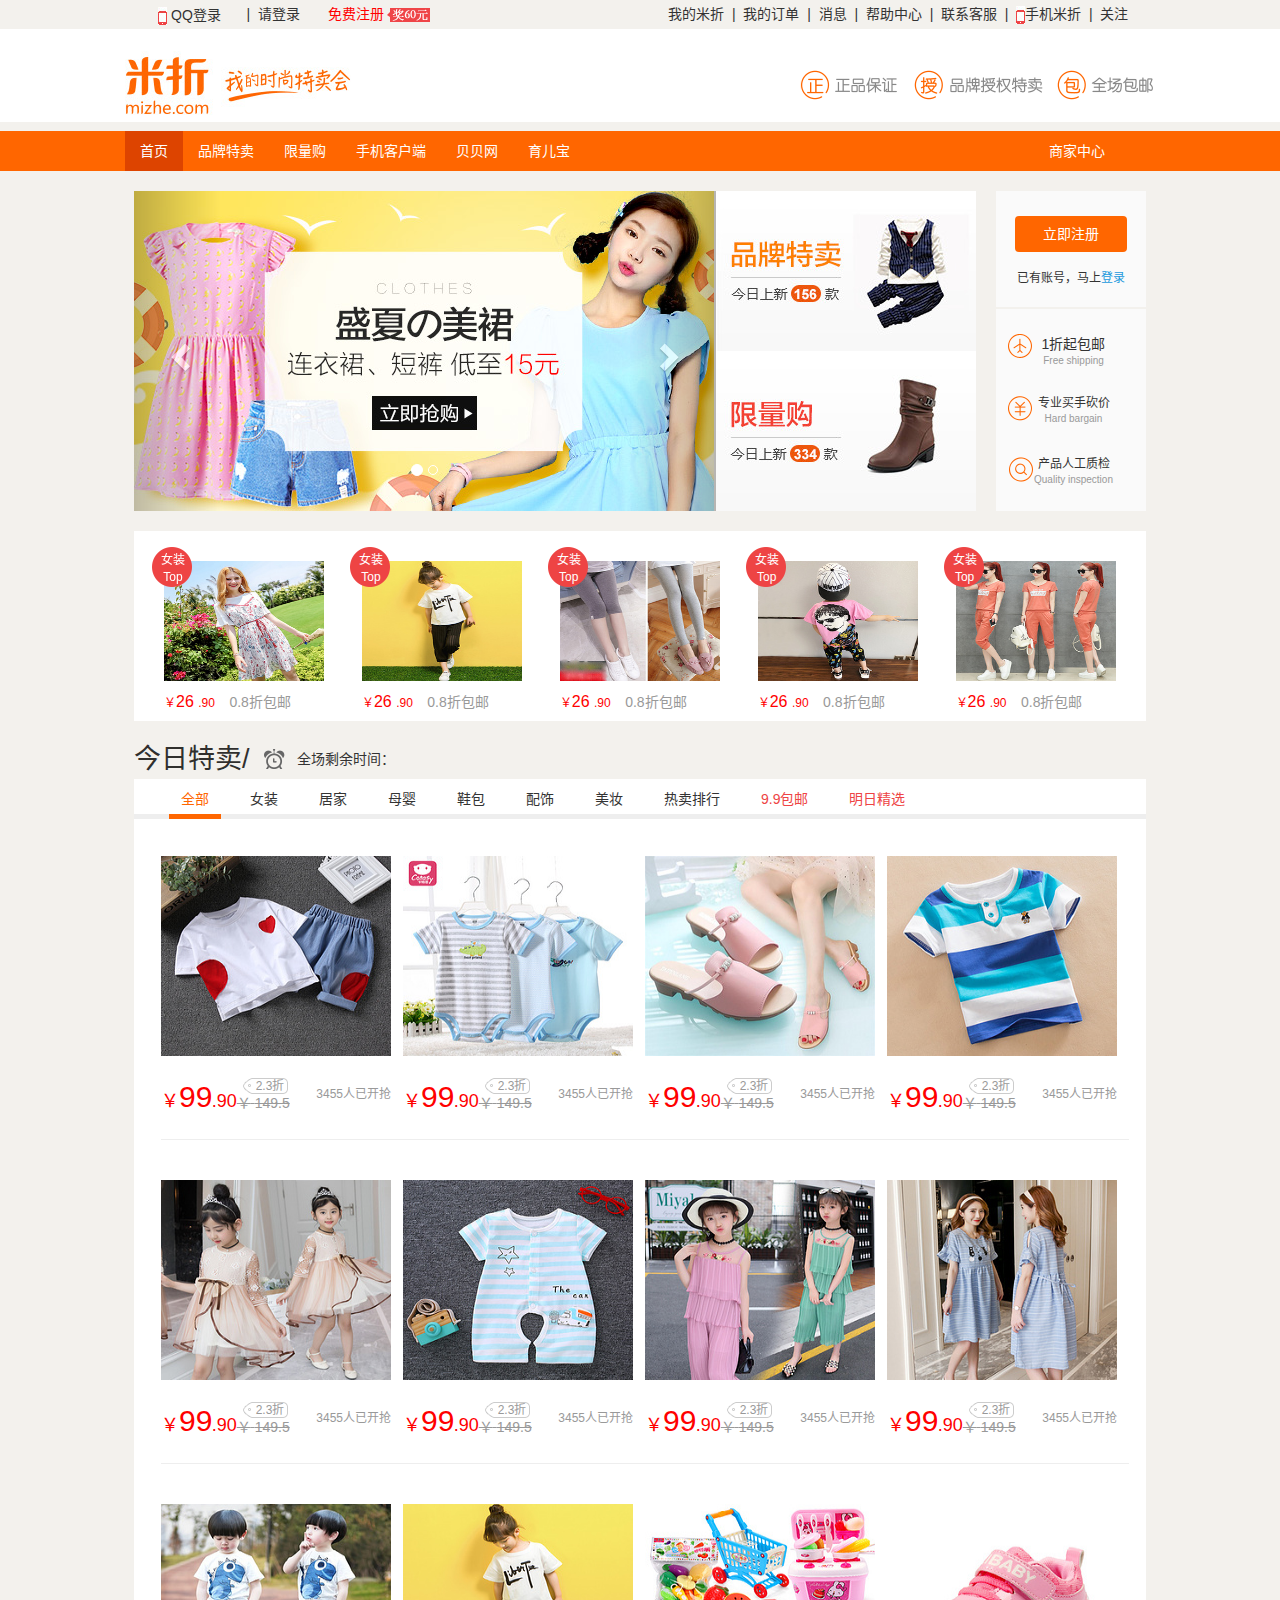
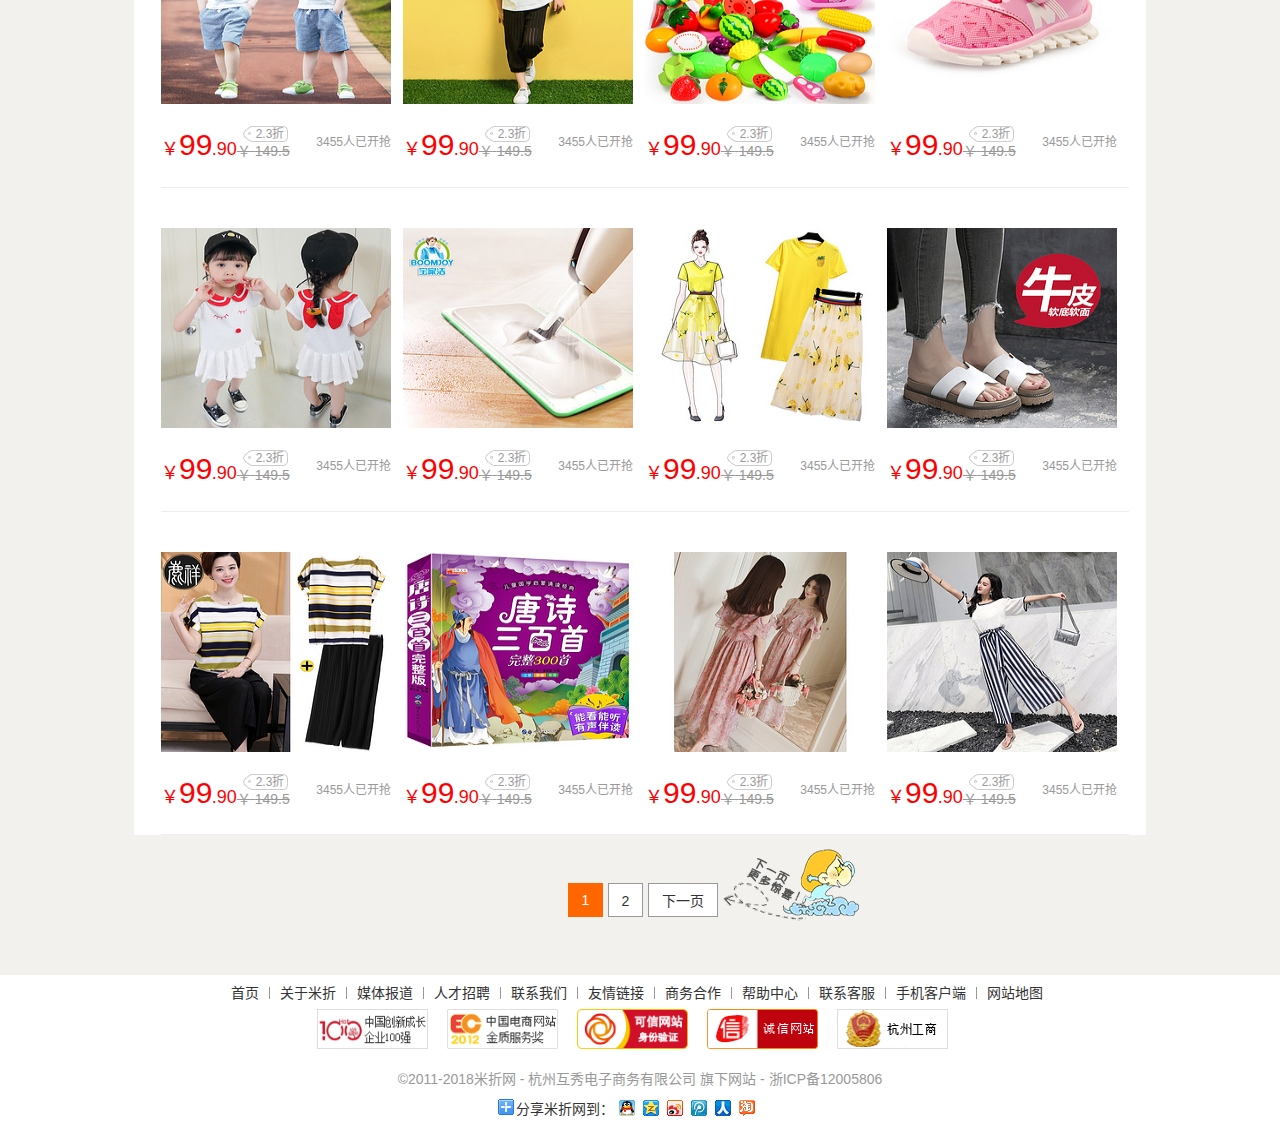
<file: index.html>
<!DOCTYPE html>
<html lang="zh-CN">
  <head>
    <meta charset="utf-8">
    <meta http-equiv="X-UA-Compatible" content="IE=edge">
    <meta name="viewport" content="width=device-width, initial-scale=1">
    <title>米折网项目</title>
    <link rel="stylesheet" href="bootstrap-3.3.7-dist/css/bootstrap.min.css" />
    <link rel="stylesheet" type="text/css" href="css/index.css"/>
  </head>
  <body>
  	<div class="backtop">
  		<a id="up" href="javascript:;" class="up">回顶部</a>
  	</div>
  	
  	<div class="container">
  		<div class="row1">
  		 	<div class="col-md-3">
  		 		
  		 		<div class="xiala">
  		 			<ul>
  		 				<li class="one"><a href="#"><img src='img/shouji3.jpg'>&nbsp;QQ登录</a></li>		 						
	 						<li class="two"><a href="#"><img src='img/shouji3.jpg'>&nbsp;淘宝登录</a></li>
	 						<li class="two"><a href="#"><img src='img/shouji3.jpg'>&nbsp;微博登录</a></li>	 		 				 		 				
  		 			</ul>
  		 		</div>
  		 		<div class="login">
  		 			<a href="#" class="a">|&nbsp;&nbsp;请登录</a>
  		 		</div>						
				</div>		
  			
  		 	<div class="col-md-1">
  		 		<div class="free">
  		 			<a href="#" style="color: red;">免费注册&nbsp;<img src='img/reg-reward-icon.png'></a>
  		 		</div>
 		 			
				</div>
				<div class="col-md-6 col-md-offset-2">
					<div class="top">
						<ul>
							<li><a href="#">我的米折</a>&nbsp;&nbsp;|&nbsp;&nbsp;</li>
					  	<li><a href="#">我的订单</a>&nbsp;&nbsp;|&nbsp;&nbsp;</li>
					  	<li><a href="#">消息</a>&nbsp;&nbsp;|&nbsp;&nbsp;</li>
					  	<li><a href="#">帮助中心</a>&nbsp;&nbsp;|&nbsp;&nbsp;</li>
					  	<li><a href="#">联系客服</a>&nbsp;&nbsp;|&nbsp;&nbsp;</li>
					  	<li><a href="#"><img src='img/shouji3.jpg'>手机米折</a>&nbsp;&nbsp;|&nbsp;&nbsp;</li>
					  	<li class="focus">关注</li>
				  		<li class="last">
				  			<img src='img/qrcode_app.jpg'>
				  			<a href="#"><img src='img/weibo_icon.png'></a>
				  			<a href="#"><img src='img/qqzone.png'></a>
				  		</li>	 					  		
					  	
						</ul>
				  </div>						  				  	
				</div>			  
  		</div>
  	</div>
  	<div class="container-fluid">
  		<div class="row2">
  			<div class="logo">
  				<div class="col-md-3">
  					<img src="img/new-logo.jpg">
	  			</div>
	  			<div class="col-md-4 col-md-offset-5">
	  				<img src="img/0b76aa6854a92857_353x30.png">
	  			</div>
  			</div>
  			
  		</div>
  	</div>
  	<div class="container-fluid">
  		<div class="row3">
  			<div class="index"> 				
				<div class="col-md-6">
					<ul>
						<li><a href="#">首页</a></li>
						<li><a href="#">品牌特卖</a></li>
						<li><a href="#">限量购</a></li>
						<li><a href="#">手机客户端</a></li>
						<li><a href="#">贝贝网</a></li>
						<li><a href="#">育儿宝</a></li>
					</ul>
				</div>
				<div class="col-md-1 col-md-offset-5">
					<ol>
						<li><a href="#">商家中心</a></li>
					</ol>					
				</div>														  				  			
  			</div>  			
  		</div>
  	</div>
  	<div class="main">
  		<div class="lunbo">
  			<div class="a">
  				<div id="myCarousel" class="carousel slide">
				    <!-- 轮播（Carousel）指标 -->
				    <ol class="carousel-indicators">
			     
				        <li data-target="#myCarousel" data-slide-to="1" class="active"></li>
				        <li data-target="#myCarousel" data-slide-to="2"></li>
				    </ol>   
				    <!-- 轮播（Carousel）项目 -->
				    <div class="carousel-inner">
				        <div class="item active">
				            <a href="#"><img src='img/aca7932479e3896da431f87e48582980507072_580x320.jpg' alt="First slide"></a>			            
				        </div>
				        <div class="item">
				            <a href="#"><img src='img/0d8c6da213aef6e3cc68e2838545a4fb586404_580x320.jpg' alt="Second slide"></a>			           
				        </div>	       
				    </div>
				    <!-- 轮播（Carousel）导航 -->
				    <a class="left carousel-control" href="#myCarousel" role="button" data-slide="prev">
				        <span class="glyphicon glyphicon-chevron-left" aria-hidden="true"></span>
				        <span class="sr-only"><</span>
				    </a>
				    <a class="right carousel-control" href="#myCarousel" role="button" data-slide="next">
				        <span class="glyphicon glyphicon-chevron-right" aria-hidden="true"></span>
				        <span class="sr-only">></span>
				    </a>
					</div>   
			    <div class="brand">
						<ul>
							<li><a href="#"><img class='img' src='img/ee3b05e99ab32325438e732055610183_260x160.jpg'></a></li>
							<li><a href="#"><img class='img' src="img/4b1a85f8b381163c5742892ffcc99294_260x160.jpg"></a></li>
						</ul>
					</div>			    
				</div>
				
				<div class="registered">					
						<button type="button" class="btn" data-toggle="button" >立即注册</button></br>
						<span class="login">已有账号，马上<a href="#" style="color: #2299dd;">登录</a></span>
						<ul>
							<li>
								<div class="plane">
									<span>1折起包邮</span>
									<span class='ying'>Free shipping</span>
									
								</div>
							</li>
							<li>
								<div class="money">
									<span>专业买手砍价</span>
									<span class='ying'>Hard bargain</span>
								</div>
							</li>
							<li>
								<div class="glass">
									<span>产品人工质检</span>
									<span class='ying'>Quality inspection</span>
								</div>
							</li>
						</ul>
				</div>
  		</div>
  		
  		<div class="nav">
  			<div class="nav1">
  				<ul>
  					<li>
  						<a href="#">
  							<img src='img/21626713455035_800x800.jpg!230x230.jpg'/>
  							<span class="price">
  								<span class="unit">￥</span>26
  								<span class='tiny'>.90</span>
  							</span>
  							<span class="zhekou">0.8折包邮</span>
  							<div class="top-icon">
  								<p>女装</p>
  								<p>Top</p>
  							</div>  							
  						</a>
  					</li>
  					<li>
  						<a href="#">
  							<img src='img/07058061640341_800x800.jpg!230x230.jpg'/>
  							<span class="price">
  								<span class="unit">￥</span>26
  								<span class='tiny'>.90</span>
  							</span>
  							<span class="zhekou">0.8折包邮</span>
  							<div class="top-icon">
  								<p>女装</p>
  								<p>Top</p>
  							</div>  							
  						</a>
  					</li>
  					<li>
  						<a href="#">
  							<img src='img/24217138882185_800x800.jpg!230x230.jpg'/>
  							<span class="price">
  								<span class="unit">￥</span>26
  								<span class='tiny'>.90</span>
  							</span>
  							<span class="zhekou">0.8折包邮</span>
  							<div class="top-icon">
  								<p>女装</p>
  								<p>Top</p>
  							</div> 							
  						</a>
  					</li>  					
  					<li>
  						<a href="#">
  							<img src='img/62749671963248_800x800.jpg!230x230.jpg'/>
  							<span class="price">
  								<span class="unit">￥</span>26
  								<span class='tiny'>.90</span>
  							</span>
  							<span class="zhekou">0.8折包邮</span>
  							<div class="top-icon">
  								<p>女装</p>
  								<p>Top</p>
  							</div> 							
  						</a>
  					</li>  					
  					<li>
  						<a href="#">
  							<img src='img/65447559383640_800x800.jpg!230x230.jpg'/>
  							<span class="price">
  								<span class="unit">￥</span>26
  								<span class='tiny'>.90</span>
  							</span>
  							<span class="zhekou">0.8折包邮</span>
  							<div class="top-icon"> 								
									<p>女装</p>
									<p>Top</p>  																
  							</div> 							
  						</a>
  					</li>  					
  				</ul>
  			</div>
  		</div>
  		
  		<div class="main-text">
  			<div class="today">
  				<span class="a">今日特卖/</span>
  				<span class="b"></span>
  				<span class="c">全场剩余时间：</span><br>
  				<div class="timer">  					
		        <span id="t_h"></span>
		        <span id="t_m"></span>
		        <span id="t_s"></span>
  				</div>  				
  			</div>
  		</div>
  		
			<div class="main_1">
				<div class="menu" id="menu">
					<ul>
						<li class="one"><a href="#">全部</a></li>
						<li><a href="#">女装</a></li>
						<li><a href="#">居家</a></li>
						<li><a href="#">母婴</a></li>
						<li><a href="#">鞋包</a></li>
						<li><a href="#">配饰</a></li>
						<li><a href="#">美妆</a></li>
						<li><a href="#">热卖排行</a></li>
						<li class="two"><a href="#">9.9包邮</a></li>
						<li class="three"><a href="#">明日精选</a></li>
					</ul>
				</div>
				
				
				<ol>
					<li>
						<div class="shardow">							
							<a href="#"><span>电话费就开始对肌肤访客记录即可</span></a>
						</div>					
						<a href="#">
							<div class="yigou">
								<a href="#"><span>去抢购</span></a>
							</div>
							<img src='img/17473634226926_800x800.jpg!230x230.jpg'/>
							<span class="price">
								<span class="unit">￥</span>99
								<span class='tiny'>.90</span>																
							</span>
							
							<div class="zhekou">
								<span>2.3折</span>
							</div>
							<div class="shan">
								<span>￥</span>
								<span>149.5</span>								
							</div>
							<span class="qiang">3455人已开抢</span>							
						</a>
					</li>
					<li>
						<div class="shardow">							
							<a href="#"><span>电话费就开始对肌肤访客记录即可</span></a>
						</div>					
						<a href="#">
							<div class="yigou">
								<a href="#"><span>去抢购</span></a>
							</div>
							<img src='img/22453861464137_800x800.jpg!230x230.jpg'/>
							<span class="price">
								<span class="unit">￥</span>99
								<span class='tiny'>.90</span>
							</span>
							<div class="zhekou">
								<span>2.3折</span>
							</div>
							<div class="shan">
								<span>￥</span>
								<span>149.5</span>	
							</div>
							<span class="qiang">3455人已开抢</span>														
						</a>
					</li>
					<li>
						<div class="shardow">							
							<a href="#"><span>电话费就开始对肌肤访客记录即可</span></a>
						</div>					
						<a href="#">
							<div class="yigou">
								<a href="#"><span>去抢购</span></a>
							</div>
							<img src='img/09795268476765_800x800.jpg!230x230.jpg'/>
							<div class="price">
								<span class="unit">￥</span>99
								<span class='tiny'>.90</span>
							</div>
							<div class="zhekou">
								<span>2.3折</span>
							</div>
							<div class="shan">
								<span>￥</span>
								<span>149.5</span>								
							</div>
							<span class="qiang">3455人已开抢</span>							
						</a>
					</li>
					<li>
						<div class="shardow">							
							<a href="#"><span>电话费就开始对肌肤访客记录即可</span></a>
						</div>					
						<a href="#">
							<div class="yigou">
								<a href="#"><span>去抢购</span></a>
							</div>
							<img src='img/21470930878246_800x800.jpg!230x230.jpg'/>
							<div class="price">
								<span class="unit">￥</span>99
								<span class='tiny'>.90</span>
							</div>
							<div class="zhekou">
								<span>2.3折</span>
							</div>
							<div class="shan">
								<span>￥</span>
								<span>149.5</span>								
							</div>
							<span class="qiang">3455人已开抢</span>							
						</a>
					</li>
				</ol>
				<ol>	
					<li>
						<div class="shardow">							
							<a href="#"><span>电话费就开始对肌肤访客记录即可</span></a>
						</div>					
						<a href="#">
							<div class="yigou">
								<a href="#"><span>去抢购</span></a>
							</div>
							<img src='img/27654468072910_800x800.jpg!230x230.jpg'/>
							<div class="price">
								<span class="unit">￥</span>99
								<span class='tiny'>.90</span>
							</div>
							<div class="zhekou">
								<span>2.3折</span>
							</div>
							<div class="shan">
								<span>￥</span>
								<span>149.5</span>								
							</div>
							<span class="qiang">3455人已开抢</span>						
						</a>
					</li>
					<li>
						<div class="shardow">							
							<a href="#"><span>电话费就开始对肌肤访客记录即可</span></a>
						</div>					
						<a href="#">
							<div class="yigou">
								<a href="#"><span>去抢购</span></a>
							</div>
							<img src='img/28430669562680_800x800.jpg!230x230.jpg'/>
							<div class="price">
								<span class="unit">￥</span>99
								<span class='tiny'>.90</span>
							</div>
							<div class="zhekou">
								<span>2.3折</span>
							</div>
							<div class="shan">
								<span>￥</span>
								<span>149.5</span>								
							</div>
							<span class="qiang">3455人已开抢</span>						
						</a>
					</li>
					<li>
						<div class="shardow">							
							<a href="#"><span>电话费就开始对肌肤访客记录即可</span></a>
						</div>					
						<a href="#">
							<div class="yigou">
								<a href="#"><span>去抢购</span></a>
							</div>
							<img src='img/36541057702910_800x800.jpg!230x230.jpg'/>
							<div class="price">
								<span class="unit">￥</span>99
								<span class='tiny'>.90</span>
							</div>
							<div class="zhekou">
								<span>2.3折</span>
							</div>
							<div class="shan">
								<span>￥</span>
								<span>149.5</span>								
							</div>
							<span class="qiang">3455人已开抢</span>							
						</a>
					</li>
					<li>
						<div class="shardow">							
							<a href="#"><span>电话费就开始对肌肤访客记录即可</span></a>
						</div>					
						<a href="#">
							<div class="yigou">
								<a href="#"><span>去抢购</span></a>
							</div>
							<img src='img/49000741042185_800x800.jpg!230x230.jpg'/>
							<div class="price">
								<span class="unit">￥</span>99
								<span class='tiny'>.90</span>
							</div>
							<div class="zhekou">
								<span>2.3折</span>
							</div>
							<div class="shan">
								<span>￥</span>
								<span>149.5</span>								
							</div>
							<span class="qiang">3455人已开抢</span>						
						</a>
					</li>
				</ol>
				<ol>
					<li>
						<div class="shardow">							
							<a href="#"><span>电话费就开始对肌肤访客记录即可</span></a>
						</div>					
						<a href="#">
							<div class="yigou">
								<a href="#"><span>去抢购</span></a>
							</div>
							<img src='img/50787163719187_750x750.jpg!230x230.jpg'/>
							<div class="price">
								<span class="unit">￥</span>99
								<span class='tiny'>.90</span>
							</div>
							<div class="zhekou">
								<span>2.3折</span>
							</div>
							<div class="shan">
								<span>￥</span>
								<span>149.5</span>								
							</div>
							<span class="qiang">3455人已开抢</span>					
						</a>
					</li>
					<li>
						<div class="shardow">							
							<a href="#"><span>电话费就开始对肌肤访客记录即可</span></a>
						</div>					
						<a href="#">
							<div class="yigou">
								<a href="#"><span>去抢购</span></a>
							</div>
							<img src='img/07058061640341_800x800.jpg!230x230.jpg'/>
							<div class="price">
								<span class="unit">￥</span>99
								<span class='tiny'>.90</span>
							</div>
							<div class="zhekou">
								<span>2.3折</span>
							</div>
							<div class="shan">
								<span>￥</span>
								<span>149.5</span>								
							</div>
							<span class="qiang">3455人已开抢</span>						
						</a>
					</li>
					<li>
						<div class="shardow">							
							<a href="#"><span>电话费就开始对肌肤访客记录即可</span></a>
						</div>					
						<a href="#">
							<div class="yigou">
								<a href="#"><span>去抢购</span></a>
							</div>
							<img src='img/31438727753891_800x800.jpg!230x230.jpg'/>
							<div class="price">
								<span class="unit">￥</span>99
								<span class='tiny'>.90</span>
							</div>
							<div class="zhekou">
								<span>2.3折</span>
							</div>
							<div class="shan">
								<span>￥</span>
								<span>149.5</span>								
							</div>
							<span class="qiang">3455人已开抢</span>						
						</a>
					</li>
					<li>
						<div class="shardow">							
							<a href="#"><span>电话费就开始对肌肤访客记录即可</span></a>
						</div>					
						<a href="#">
							<div class="yigou">
								<a href="#"><span>去抢购</span></a>
							</div>
							<img src='img/16820772387242_800x800.jpg!230x230.jpg'/>
							<div class="price">
								<span class="unit">￥</span>99							
								<span class='tiny'>.90</span>
							</div>
							<div class="zhekou">
								<span>2.3折</span>
							</div>
							<div class="shan">
								<span>￥</span>
								<span>149.5</span>								
							</div>
							<span class="qiang">3455人已开抢</span>					
						</a>
					</li>
				</ol>
				<ol>
					<li>
						<div class="shardow">							
							<a href="#"><span>电话费就开始对肌肤访客记录即可</span></a>
						</div>					
						<a href="#">
							<div class="yigou">
								<a href="#"><span>去抢购</span></a>
							</div>
							<img src='img/14375148547020_800x800.jpg!230x230.jpg'/>
							<div class="price">
								<span class="unit">￥</span>99
								<span class='tiny'>.90</span>
							</div>
							<div class="zhekou">
								<span>2.3折</span>
							</div>
							<div class="shan">
								<span>￥</span>
								<span>149.5</span>								
							</div>
							<span class="qiang">3455人已开抢</span>					
						</a>
					</li>
					<li>
						<div class="shardow">							
							<a href="#"><span>电话费就开始对肌肤访客记录即可</span></a>
						</div>					
						<a href="#">
							<div class="yigou">
								<a href="#"><span>去抢购</span></a>
							</div>
							<img src='img/07083357066388_800x800.jpg!230x230.jpg'/>
							<div class="price">
								<span class="unit">￥</span>99
								<span class='tiny'>.90</span>
							</div>
							<div class="zhekou">
								<span>2.3折</span>
							</div>
							<div class="shan">
								<span>￥</span>
								<span>149.5</span>								
							</div>
							<span class="qiang">3455人已开抢</span>						
						</a>
					</li>
					<li>
						<div class="shardow">							
							<a href="#"><span>电话费就开始对肌肤访客记录即可</span></a>
						</div>					
						<a href="#">
							<div class="yigou">
								<a href="#"><span>去抢购</span></a>
							</div>
							<img src='img/07589858327465_800x800.jpg!230x230.jpg'/>
							<div class="price">
								<span class="unit">￥</span>99
								<span class='tiny'>.90</span>
							</div>
							<div class="zhekou">
								<span>2.3折</span>
							</div>
							<div class="shan">
								<span>￥</span>
								<span>149.5</span>								
							</div>
							<span class="qiang">3455人已开抢</span>						
						</a>
					</li>
					<li>
						<div class="shardow">							
							<a href="#"><span>电话费就开始对肌肤访客记录即可</span></a>
						</div>					
						<a href="#">
							<div class="yigou">
								<a href="#"><span>去抢购</span></a>
							</div>
							<img src='img/09049604977399_800x800.jpg!230x230.jpg'/>
							<div class="price">
								<span class="unit">￥</span>99							
								<span class='tiny'>.90</span>
							</div>
							<div class="zhekou">
								<span>2.3折</span>
							</div>
							<div class="shan">
								<span>￥</span>
								<span>149.5</span>								
							</div>
							<span class="qiang">3455人已开抢</span>					
						</a>
					</li>
				</ol>
				<ol>
					<li>
						<div class="shardow">							
							<a href="#"><span>电话费就开始对肌肤访客记录即可</span></a>
						</div>					
						<a href="#">
							<div class="yigou">
								<a href="#"><span>去抢购</span></a>
							</div>
							<img src='img/05104157184788_800x800.jpg!230x230.jpg'/>
							<div class="price">
								<span class="unit">￥</span>99
								<span class='tiny'>.90</span>
							</div>
							<div class="zhekou">
								<span>2.3折</span>
							</div>
							<div class="shan">
								<span>￥</span>
								<span>149.5</span>								
							</div>
							<span class="qiang">3455人已开抢</span>					
						</a>
					</li>
					<li>
						<div class="shardow">							
							<a href="#"><span>电话费就开始对肌肤访客记录即可</span></a>
						</div>					
						<a href="#">
							<div class="yigou">
								<a href="#"><span>去抢购</span></a>
							</div>
							<img src='img/11267870326943_800x800.jpg!230x230.jpg'/>
							<div class="price">
								<span class="unit">￥</span>99
								<span class='tiny'>.90</span>
							</div>
							<div class="zhekou">
								<span>2.3折</span>
							</div>
							<div class="shan">
								<span>￥</span>
								<span>149.5</span>								
							</div>
							<span class="qiang">3455人已开抢</span>						
						</a>
					</li>
					<li>
						<div class="shardow">							
							<a href="#"><span>电话费就开始对肌肤访客记录即可</span></a>
						</div>					
						<a href="#">
							<div class="yigou">
								<a href="#"><span>去抢购</span></a>
							</div>
							<img src='img/15955216683064_800x800.jpg!230x230.jpg'/>
							<div class="price">
								<span class="unit">￥</span>99
								<span class='tiny'>.90</span>
							</div>
							<div class="zhekou">
								<span>2.3折</span>
							</div>
							<div class="shan">
								<span>￥</span>
								<span>149.5</span>								
							</div>
							<span class="qiang">3455人已开抢</span>						
						</a>
					</li>
					<li>
						<div class="shardow">							
							<a href="#"><span>电话费就开始对肌肤访客记录即可</span></a>
						</div>					
						<a href="#">
							<div class="yigou">
								<a href="#"><span>去抢购</span></a>
							</div>
							<img src='img/18463434984311_800x800.jpg!230x230.jpg'/>
							<div class="price">
								<span class="unit">￥</span>99							
								<span class='tiny'>.90</span>
							</div>
							<div class="zhekou">
								<span>2.3折</span>
							</div>
							<div class="shan">
								<span>￥</span>
								<span>149.5</span>								
							</div>
							<span class="qiang">3455人已开抢</span>					
						</a>
					</li>
				</ol>				
			</div> 
			
			<div class="fenye">
				<ul>
					<li class="one">1</li>
					<li class="two"><a href="#">2</a></li>
					<li class="three"><a href="#">下一页</a></li>
					<li class="four"><img src="img/nextpage_tip.png"></li>
				</ul>
			</div>
  	</div>
  	
  	<div class="footer"> 
  		<div class="footer1">
  			<ul>
  				<li><a href="#">首页</a></li>
  				<li><a href="#">关于米折</a></li>
  				<li><a href="#">媒体报道</a></li>
  				<li><a href="#">人才招聘</a></li>
  				<li><a href="#">联系我们</a></li>
  				<li><a href="#">友情链接</a></li>
  				<li><a href="#">商务合作</a></li>
  				<li><a href="#">帮助中心</a></li>
  				<li><a href="#">联系客服</a></li>
  				<li><a href="#">手机客户端</a></li>
  				<li><a href="#">网站地图</a></li>  				
  			</ul>
  			<a href="#"><img src='img/cyzone100.png'></a>
  			<a href="#"><img src='img/ec2012.png'></a>
  			<a href="#"><img src='img/cnnic.png'></a>
  			<a href="#"><img src='img/cxwz.png'></a>
  			<a href="#"><img src='img/hzgs.png'></a><br>
  			<p>&copy2011-2018米折网 - 杭州互秀电子商务有限公司 旗下网站 - 浙ICP备12005806</p>
  			<div class="share">				
  				<a href="#"><span>分享米折网到：</span></a>				
  			</div>
  			<ol>
  				<li class="one"></li>
	  			<li class="two"></li>
	  			<li class="three"></li>
	  			<li class="four"></li>
	  			<li class="five"></li>
	  			<li class="six"></li>
  			</ol>  	
  		</div>
  	</div>
  	
    <script type="text/javascript" src="bootstrap-3.3.7-dist/JQ/jquery-1.11.3.js" ></script>
    <script type="text/javascript" src="bootstrap-3.3.7-dist/js/bootstrap.min.js" ></script>
    <script type="text/javascript">

    	$(function(){
	    		$('.img').hover(function(){
	    			$(this).animate({width:265,height:165},200)
	    		},function(){
	    			$(this).animate({width:260,height:160},200)
	    		})
    	})
    	  
    	function GetTime(){
	       var EndTime= new Date('2018/06/10 15:30:45'); //截止时间 
	       var NowTime = new Date();
	       var t =EndTime.getTime() - NowTime.getTime();	       
	       var h=Math.floor(t/1000/60/60%24);
	       var m=Math.floor(t/1000/60%60);
	       var s=Math.floor(t/1000%60);	      
	       document.getElementById("t_h").innerHTML = h + "小时";
	       document.getElementById("t_m").innerHTML = m + "分";
	       document.getElementById("t_s").innerHTML = s + "秒";
	   	}
	   	setInterval(GetTime,1000);
	   	  
    	window.onscroll=function(){    		
        var topScroll = document.body.scrollTop || document.documentElement.scrollTop;//滚动的距离,距离顶部的距离
        var oMenu  = document.getElementById("menu");//获取到导航栏id
        if(topScroll > 770){  //当滚动距离大于250px时执行下面的东西
         	oMenu.style.position = 'fixed';
          oMenu.style.top = '0';
          oMenu.style.zIndex = '9999';
        }else{//当滚动距离小于250的时候执行下面的内容，也就是让导航栏恢复原状
          oMenu.style.position = 'static';
        }
      }
    	
    	
        $(function(){
        	$(document).bind('scroll',function(){
            var len=$(this).scrollTop();
            if(len>=300){
                //显示回到顶部按钮
                $('.backtop').show();
            }else{
                //影藏回到顶部按钮
                $('.backtop').hide();
            }
        	})
        	
        	//绑定回到顶部按钮的点击事件
        	$('.backtop').click(function(){
            //动画效果，平滑滚动回到顶部
            $('html,body').animate({ scrollTop: 0 },100);
            //不需要动画则直接
            //$(document).scrollTop(0)
        	})
        })
            	
    </script>  
  </body>
</html>
</file>
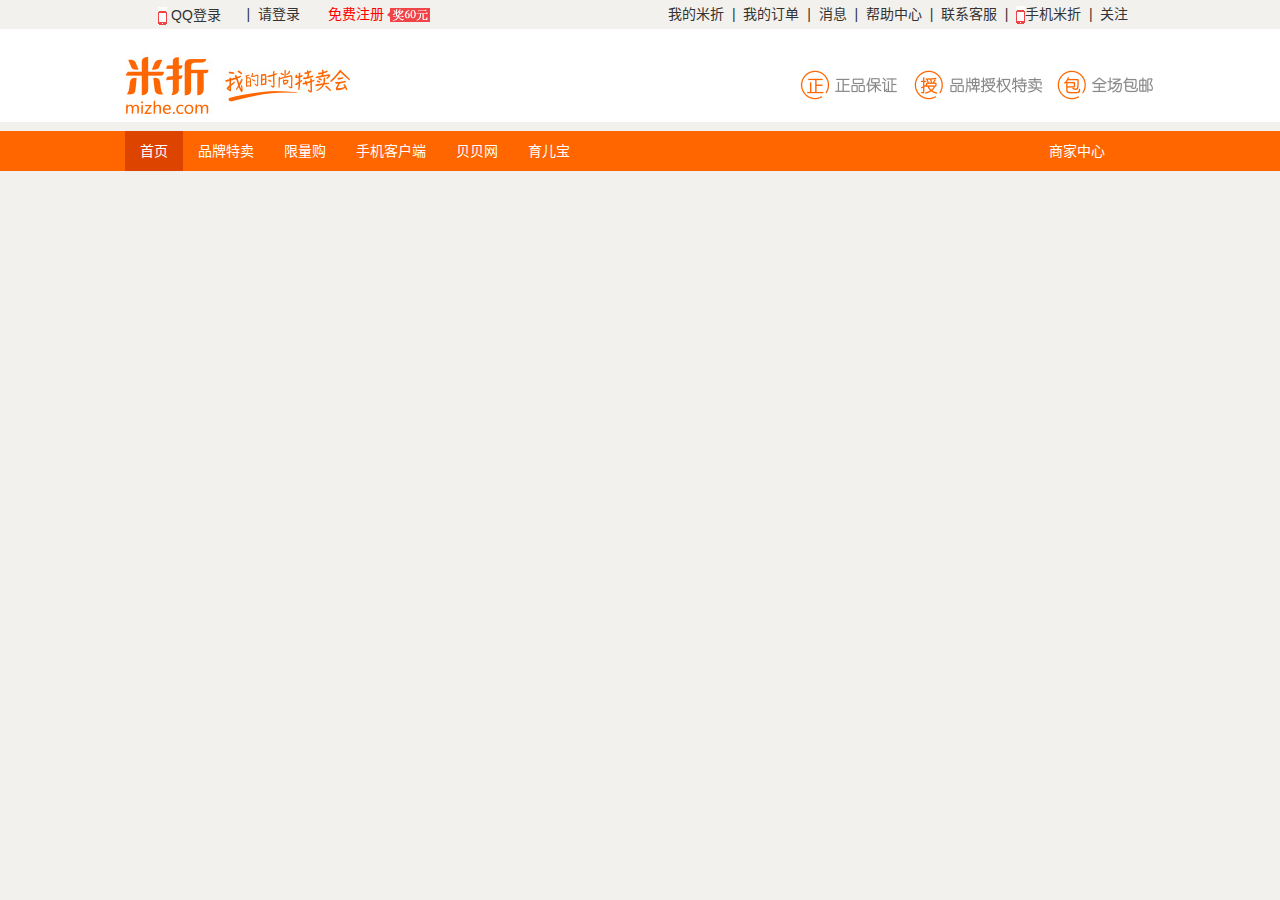
<file: login.html>
<!DOCTYPE html>
<html lang="zh-CN">
  <head>
    <meta charset="utf-8">
    <meta http-equiv="X-UA-Compatible" content="IE=edge">
    <meta name="viewport" content="width=device-width, initial-scale=1">
    <title>米折网项目</title>
    <link rel="stylesheet" href="bootstrap-3.3.7-dist/css/bootstrap.min.css" />
    <link rel="stylesheet" type="text/css" href="css/login.css"/>
  </head>
	
	<body>
		<div class="container">
  			<div class="row1">
  		 		<div class="col-md-3">
	  		 		<div class="xiala">
	  		 			<ul>
	  		 				<li class="one"><a href="#"><img src='img/shouji3.jpg'>&nbsp;QQ登录</a></li>		 						
	 						<li class="two"><a href="#"><img src='img/shouji3.jpg'>&nbsp;淘宝登录</a></li>
	 						<li class="two"><a href="#"><img src='img/shouji3.jpg'>&nbsp;微博登录</a></li>	 		 				 		 				
	  		 			</ul>
	  		 		</div>
	  		 		<div class="login">
	  		 			<a href="#" class="a">|&nbsp;&nbsp;请登录</a>
	  		 		</div>						
				</div>		
  			
	  		 	<div class="col-md-1">
	  		 		<div class="free">
	  		 			<a href="#" style="color: red;">免费注册&nbsp;<img src='img/reg-reward-icon.png'></a>
	  		 		</div>	 		 			
				</div>
				<div class="col-md-6 col-md-offset-2">
					<div class="top">
						<ul>
							<li><a href="#">我的米折</a>&nbsp;&nbsp;|&nbsp;&nbsp;</li>
						  	<li><a href="#">我的订单</a>&nbsp;&nbsp;|&nbsp;&nbsp;</li>
						  	<li><a href="#">消息</a>&nbsp;&nbsp;|&nbsp;&nbsp;</li>
						  	<li><a href="#">帮助中心</a>&nbsp;&nbsp;|&nbsp;&nbsp;</li>
						  	<li><a href="#">联系客服</a>&nbsp;&nbsp;|&nbsp;&nbsp;</li>
						  	<li><a href="#"><img src='img/shouji3.jpg'>手机米折</a>&nbsp;&nbsp;|&nbsp;&nbsp;</li>
						  	<li class="focus">关注</li>
					  		<li class="last">
					  			<img src='img/qrcode_app.jpg'>
					  			<a href="#"><img src='img/weibo_icon.png'></a>
					  			<a href="#"><img src='img/qqzone.png'></a>
					  		</li>	 					  		
						</ul>
				  	</div>						  				  	
				</div>			  
  			</div>
  		</div>
	  	<div class="container-fluid">
	  		<div class="row2">
	  			<div class="logo">
	  				<div class="col-md-3">
	  					<img src="img/new-logo.jpg">
		  			</div>
		  			<div class="col-md-4 col-md-offset-5">
		  				<img src="img/0b76aa6854a92857_353x30.png">
		  			</div>
	  			</div>
	  			
	  		</div>
	  	</div>
	  	<div class="container-fluid">
	  		<div class="row3">
	  			<div class="index"> 				
					<div class="col-md-6">
						<ul>
							<li><a href="#">首页</a></li>
							<li><a href="#">品牌特卖</a></li>
							<li><a href="#">限量购</a></li>
							<li><a href="#">手机客户端</a></li>
							<li><a href="#">贝贝网</a></li>
							<li><a href="#">育儿宝</a></li>
						</ul>
					</div>
					<div class="col-md-1 col-md-offset-5">
						<ol>
							<li><a href="#">商家中心</a></li>
						</ol>					
					</div>														  				  			
	  			</div>  			
	  		</div>
	  	</div>
	</body>
</html>
</file>
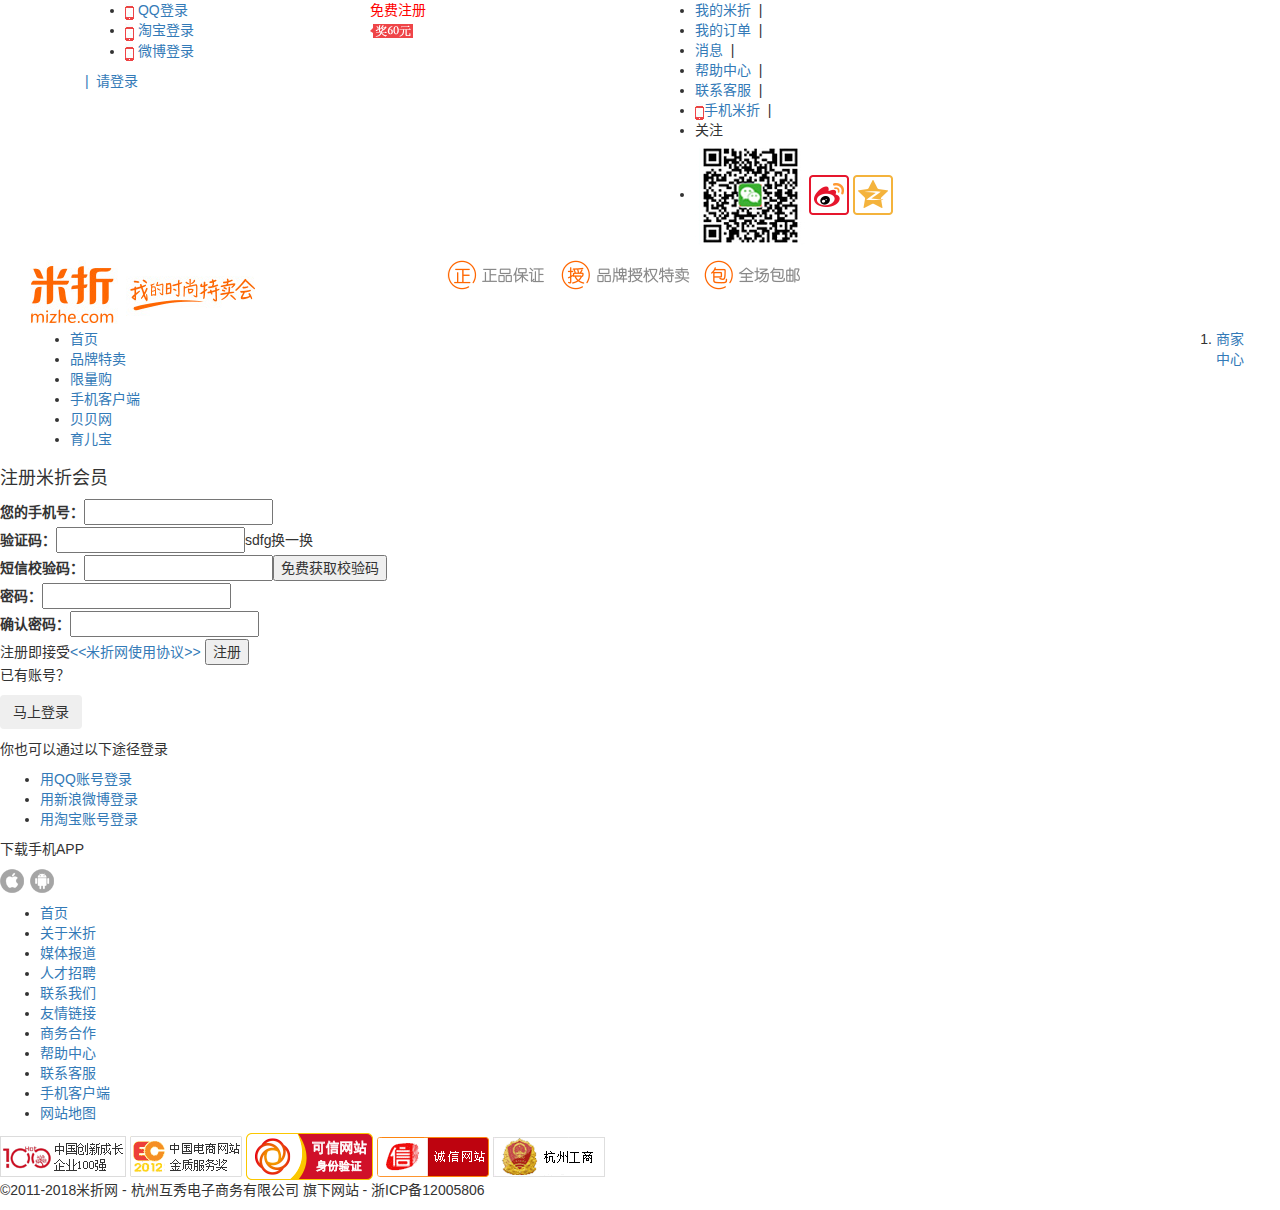
<file: register.html>
<!DOCTYPE html>
<html lang="zh-CN">
  <head>
    <meta charset="utf-8">
    <meta http-equiv="X-UA-Compatible" content="IE=edge">
    <meta name="viewport" content="width=device-width, initial-scale=1">
    <title>米折网项目</title>
    <link rel="stylesheet" href="bootstrap-3.3.7-dist/css/bootstrap.min.css" />
    <link rel="stylesheet" type="text/css" href="css/register.css"/>
  </head>
	
	<body>
		<div class="container">
  			<div class="row1">
  		 		<div class="col-md-3">
	  		 		<div class="xiala">
	  		 			<ul>
	  		 				<li class="one"><a href="#"><img src='img/shouji3.jpg'>&nbsp;QQ登录</a></li>		 						
	 						<li class="two"><a href="#"><img src='img/shouji3.jpg'>&nbsp;淘宝登录</a></li>
	 						<li class="two"><a href="#"><img src='img/shouji3.jpg'>&nbsp;微博登录</a></li>	 		 				 		 				
	  		 			</ul>
	  		 		</div>
	  		 		<div class="login">
	  		 			<a href="#" class="a">|&nbsp;&nbsp;请登录</a>
	  		 		</div>						
				</div>		
  			
	  		 	<div class="col-md-1">
	  		 		<div class="free">
	  		 			<a href="#" style="color: red;">免费注册&nbsp;<img src='img/reg-reward-icon.png'></a>
	  		 		</div>	 		 			
				</div>
				<div class="col-md-6 col-md-offset-2">
					<div class="top">
						<ul>
							<li><a href="#">我的米折</a>&nbsp;&nbsp;|&nbsp;&nbsp;</li>
						  	<li><a href="#">我的订单</a>&nbsp;&nbsp;|&nbsp;&nbsp;</li>
						  	<li><a href="#">消息</a>&nbsp;&nbsp;|&nbsp;&nbsp;</li>
						  	<li><a href="#">帮助中心</a>&nbsp;&nbsp;|&nbsp;&nbsp;</li>
						  	<li><a href="#">联系客服</a>&nbsp;&nbsp;|&nbsp;&nbsp;</li>
						  	<li><a href="#"><img src='img/shouji3.jpg'>手机米折</a>&nbsp;&nbsp;|&nbsp;&nbsp;</li>
						  	<li class="focus">关注</li>
					  		<li class="last">
					  			<img src='img/qrcode_app.jpg'>
					  			<a href="#"><img src='img/weibo_icon.png'></a>
					  			<a href="#"><img src='img/qqzone.png'></a>
					  		</li>	 					  		
						</ul>
				  	</div>						  				  	
				</div>			  
  			</div>
  		</div>
	  	<div class="container-fluid">
	  		<div class="row2">
	  			<div class="logo">
	  				<div class="col-md-3">
	  					<img src="img/new-logo.jpg">
		  			</div>
		  			<div class="col-md-5 col-md-offset-1">
		  				<img src="img/0b76aa6854a92857_353x30.png">
		  			</div>
	  			</div>
	  			
	  		</div>
	  	</div>
	  	<div class="container-fluid">
	  		<div class="row3">
	  			<div class="index">   				
					<div class="col-md-6">
						
						<ul>
							<li><a href="#">首页</a></li>
							<li><a href="#">品牌特卖</a></li>
							<li class="hot"><a href="#">限量购</a><span></span></li>
							<li><a href="#">手机客户端</a></li>
							<li><a href="#">贝贝网</a></li>
							<li><a href="#">育儿宝</a></li>
						</ul>
					</div>
					<div class="col-md-1 col-md-offset-5">
						<ol>
							<li><a href="#">商家中心</a></li>
						</ol>					
					</div>														  				  			
	  			</div>  			
	  		</div>
	  	</div>
	  	
	  	<div class="main">
	  		<div class="main1">
	  			<form>
		  			<h4>注册米折会员</h4>
			  		<fieldset class="tel">
			  			<label>您的手机号：</label><input type="text" name="" id="" value="" />
			  		</fieldset>
			  		<fieldset class="cod">
			  			<label>验证码：</label><input type="text" name="" class="one" value="" /><span>sdfg</span>换一换
			  		</fieldset>
			  		<fieldset class="check">
			  			<label>短信校验码：</label><input type="text" name="" class="two" value="" /><button>免费获取校验码</button>
			  		</fieldset>
			  		<fieldset class="pad">
			  			<label>密码：</label><input type="password" name="" id="" value="" />
			  		</fieldset>
			  		<fieldset class="confirm">
			  			<label>确认密码：</label><input type="password" name="" id="" value="" />
			  		</fieldset>
			  		<span class="accept">注册即接受<a href="#"><<米折网使用协议>></a></span>
			  		<button type="button" class="register">注册</button>
		  		</form>
	  		</div>
	  		<div class="main2">
	  			<p><span>已有账号？</span></p>
	  			<p><button type="button" class="btn">马上登录</button></p>
	  			<p><span>你也可以通过以下途径登录</span></p>
	  			<ul>
	  				<li class="qq"><a href="#">用QQ账号登录</a></li>
	  				<li class="weibo"><a href="#">用新浪微博登录</a></li>
	  				<li class="taobao"><a href="#">用淘宝账号登录</a></li>
	  			</ul>
	  			<p><span>下载手机APP</span></p>
	  			<p><a href="#"><img src='img_login/login_appprom.png'></a></p>
	  		</div>	  		
	  	</div>
	  </div>
	  
	  <div class="footer"> 
  		<div class="footer1">
  			<ul>
  				<li><a href="#">首页</a></li>
  				<li><a href="#">关于米折</a></li>
  				<li><a href="#">媒体报道</a></li>
  				<li><a href="#">人才招聘</a></li>
  				<li><a href="#">联系我们</a></li>
  				<li><a href="#">友情链接</a></li>
  				<li><a href="#">商务合作</a></li>
  				<li><a href="#">帮助中心</a></li>
  				<li><a href="#">联系客服</a></li>
  				<li><a href="#">手机客户端</a></li>
  				<li><a href="#">网站地图</a></li>  				
  			</ul>
  			<a href="#"><img src='img/cyzone100.png'></a>
  			<a href="#"><img src='img/ec2012.png'></a>
  			<a href="#"><img src='img/cnnic.png'></a>
  			<a href="#"><img src='img/cxwz.png'></a>
  			<a href="#"><img src='img/hzgs.png'></a><br>
  			<p>&copy2011-2018米折网 - 杭州互秀电子商务有限公司 旗下网站 - 浙ICP备12005806</p>  					  			
  		</div>
  	</div>
	</body>
</html>
</file>
<file: css/index.css>
body{background: #f3f1ed;}
*{margin: 0;padding: 0;}
li{list-style: none;}
a{text-decoration: none;color:#333}
a:hover{text-decoration: none;}
html,body{width: 100%;height: 100%;}
.backtop{
	width: 61px;
	height: 61px;
	background: url(../img/icons1.png) -20px -437px no-repeat;
	bottom:50px;
	right:30px;
	position: fixed;
	text-align: center;
	padding-top:25px;
	display: none;	
}
.backtop:hover{
	width: 63px;
	height: 61px;
	background: url(../img/icons1.png) -99px -437px no-repeat;
	bottom:50px;
	right:30px;
	position: fixed;
	text-align: center;
	padding-top:25px;
}
.up{
	position:fixed;
    bottom:50px;
    right:30px;
    width:61px;
    height:61px;
	display: none;
	padding-top:25px;
}
.backtop:hover .up{
	display: block;
	color:#fff;
}

.container-fluid{
	width: 100%;
    padding: 0;	
}
.container{
	padding-left:10px;
	margin-right:auto;
	margin-left:auto;
}
.row1{
    line-height: 28px;
    width:1012px;
    height:28px;
    background: #f3f1ed;
    margin: auto;
}
.row1 .xiala{
	float: left;
}
.row1 .xiala ul{
	z-index: 100;
	position: absolute;
	text-align: center;
	border: solid 1px transparent;
	width:102px;
	height: 2px;
	margin-left:-8px;	
}
.row1 .xiala ul:hover{
	height:84px;
	border: solid 1px #999;
	background: #f3f1ed;	
}
.row1 .xiala ul li:hover{
	background: #ADADAD;
}
.row1 .xiala .two{
	display: none;
}

.row1 .xiala ul:hover .two{
	display: block;
}
.row1 .login .a{
	padding-left:100px;
}
.row1 a:hover{color: #333;}
.row1 .free{
	margin-left:-72px;
}
.row1 .top ul{
	float: right;
}
.row1 .top ul li{
	float: left;
}
.row1 .top ul .last{
	display: none;
}


.row2{
	height:93px;
	background: #fff;
	width: 100%;
	margin-top:-9px;
}
.row2 .logo{
    line-height: 93px;    
    height:93px;
    background: #fff;
    width:1012px;
    margin: auto; 
    margin-left:110px;         
}
.row3{
	height:40px;
	background: #ff6600;	
	width: 100%;
	margin-bottom:20px;
}
.row3 .index{
    line-height: 40px;    
    height:40px;
    background: #ff6600;
    width:1012px;
    margin: auto; 
    padding-right:20px; 
    margin-left:110px;     
}
.row3 .index ul li{
	float: left;
	padding:0 15px;
}
.row3 .index a{
	color: #fff;
}
.row3 .index ul li:first-child{
	background: #dd4400;
}
.row3 .index ol li{
	width: 88px;
	padding:0 15px;
}
.row3 .index li:hover{background: #dd4400;}
.main .lunbo{
	width: 1012px;	
	margin: auto;	
}
.main .lunbo .a{
	width: 862px;
	height: 100%;
	float: left;
	
}
.main .lunbo .a #myCarousel{
	width: 582px;
	float: left;	
}
.main .lunbo .a .brand{
	float: right;
	width: 280px;
}
.main .lunbo .a .brand ul{
	overflow: hidden;
	width:260px;
	height: 320px;
}
.main .lunbo .registered{	
	background: #fafafa;	
	height: 100%;
	overflow: hidden;
	text-align: center;		
	font-size: 12px;
}
.main .lunbo .registered .btn{
	width: 112px;
	height: 36px;
	background: #ff6600;
	color: #fff;
	margin-top: 25px;
	margin-bottom: 18px;
}
.registered .login{
	border-bottom: 2px solid #f3f1ed;
	padding-bottom: 20px;
	width: 150px;
	display: block;
}
.registered ul li:nth-of-type(1){
	padding-left: 10px;
	padding-top: 25px;
}
.registered ul li:nth-of-type(2){
	padding-left: 10px;
	padding-top: 35px;
}
.registered ul li:nth-of-type(3){
	padding-left: 10px;
	padding-top: 35px;
	padding-bottom: 19px;
}
.registered ul li .plane{
	width: 120px;
	height:26px;
	background: url(../img/icons1.png) -249px -295px no-repeat;
	font-size: 14px;
}
.registered ul li .money{
	width: 120px;
	height:26px;
	background: url(../img/icons1.png) -249px -359px no-repeat;
}
.registered ul li .glass{
	width: 120px;
	height:26px;
	background: url(../img/icons1.png) -249px -424px no-repeat;
}

.registered ul li span{
	width: 135px;
	display: block;
} 
.registered ul li .ying{
	font-size: 10px;
	color: #999;
}
.nav .nav1{
	width: 1012px;
	background: #fff;
	margin: auto;
}
.nav1 ul{
	margin-top: 20px;
    margin-left: 30px;
    white-space: nowrap;
}
.nav1 ul img{
	width: 160px;
	height:160px;
	vertical-align: middle;
	display: block;
	padding-top:30px;
	padding-bottom: 10px;
}
.nav1 ul li{
	display: inline-block;
    height: 190px;
    width: 160px;
    position: relative;
    margin-right: 34px;
}

.nav1 ul li span.price{
	color: red;
	font-size: 16px;
	padding-right: 10px;
}
.nav1 ul li span.zhekou{
	color: #999;
	
}
.nav1 ul li span.unit {
    font-size: 12px;
}
.nav1 ul li span.tiny{
	font-size: 12px;
}
.nav1 ul li .top-icon{
	width:50px;
	height:43px;
	background: url(../img/icons1.png) -245px -8px no-repeat;
	position: absolute;	
	left:-16px;
	top:15px;
	font-size:12px;
	color: #fff;
	text-align: center;
	line-height: 7px;
	padding-top:11px;
}
.main-text{
	margin: auto;
	height:58px;	
	width: 1012px;
	padding-top:9px;
}
.main-text .today{
	height:50px;
}
.main-text .today .a{
	font-size: 27px;
	color: #302f2d;
	float: left;
}
.main-text .today .b{
	background: url(../img/icons1.png) -248px -492px no-repeat;width: 27px;height: 20px;display: block;
	float: left;
	margin: 9px 0 0 10px;
}
.main-text .today .c{
	margin-left: 10px;margin-top: 9px;display: block;width: 200px;float: left;
}
.main-text .today .timer{
	width: 120px;
	float:left;
	margin-left:-85px;
	margin-top:-10px;	
}
.main_1{
	margin: auto;
	width: 1012px;
	background: #fff;
	margin-top:-10px;
}
.menu{
	width: 998px;
	height:40px;
	background: #fff;
}

.main_1 ul{
	width: 1012px;
	height: 40px;
	display: inline-block;
	border-bottom: 5px solid #eee;
	padding-left:35px;
}
.main_1 ul li{
	float: left;			
	padding:0 12px;
	padding-top:10px;	
	height: 40px;
	margin-right:17px;
	display: block;	
}
.menu ul .one{
	border-bottom: 5px solid #ff6600;
}
.menu ul .one a{
	color: #ff6600;
}
.menu ul .two a{
	color: #ee4444;
}
.menu ul .three a{
	color: #ee4444;
}

.main_1 ol{
	margin-top: 7px;
    margin-left: 27px;
    white-space: nowrap;
    overflow: hidden;
    width: 968px;
    border-bottom: 1px solid #eee;    
}
.main_1 ol img{
	width: 230px;
	height:230px;
	vertical-align: middle;
	display: block;
	padding-top:30px;
}
.main_1 ol li{
	display: inline-block;
    position: relative;
    margin-right: 12px;
    float: left;
    padding-bottom: 20px;
}
.main_1 ol li .price{
	color: red;
	font-size: 30px;
	padding-top:20px;
	float:left;
}
.main_1 ol li span.zhekou{
	color: #999;	
}
.main_1 ol li span.unit {
    font-size: 18px;
}
.main_1 ol li span.tiny{
	font-size: 18px;
	margin-left:-9px;
}
.main_1 ol li .zhekou{
	width:80px;
	height:43px;
	background: url(../img/icons1.png) -237px -169px no-repeat;
	position: absolute;	
	left:69px;
	top:246px;
	font-size:12px;
	text-align: center;
	line-height: 7px;
	padding-top:11px;
	color: #999;
}
.main_1 ol li .shan{
	text-decoration: line-through;
	padding-top:37px;
	color: #999;
}
.main_1 ol li .qiang{
	float:right;
	margin-top:-27px;
	display: block;
	font-size: 12px;
	color: #999;
}
.main_1 ol li .shardow{
	width:230px;
	height:30px;
	background: #333;
	position: absolute;
	opacity: 0.8;
	top:200px;
	line-height: 30px;
	display: none;
}
.main_1 ol li:hover img{
	opacity: 0.8;
}
.main_1 ol li:hover .shardow{
	display: block;
	z-index: 100;	
	overflow: hidden;
}
.main_1 ol li:hover .shardow a{
	color: #fff;
}
.main_1 ol li .yigou{
	background: url(../img/icons1.png) -248px -98px no-repeat;
	width:71px;
	height:31px;
	position: absolute;	
	left:157px;
	top:252px;
	font-size:14px;
	text-align: center;
	padding-top:6px;	
	display: none;
}
.main_1 ol li:hover .yigou a{
	color: #fff;
}
.main_1 ol li:hover .yigou{
	display: block;
}
.main_1 ol li:hover .qiang{
	display: none;
}
.fenye{
	width: 100%;
	height:130px;
}
.fenye ul{
	float: right;
	margin-right:416px;
	padding-top:38px;
}
.fenye ul li{
	float: left;
	margin-right:5px;		
}
.fenye .one{
	height: 34px;
	width:35px;
	background: #ff6600;
	text-align: center;
	line-height: 34px;
	color: #fff;
}
.fenye .two a{
	height: 34px;
	width:35px;
	background: #fff;
	border: 1px solid #999;
	text-align: center;
	line-height: 34px;
	display: block;
}
.fenye .three a{
	height: 34px;
	width:70px;
	background: #fff;
	border: 1px solid #999;
	text-align: center;
	line-height: 34px;
	display: block;
}
.fenye a:hover{
	color:#ff6600;
	border: 1px solid #ff6600;
}
.fenye .four{
	margin-top:-34px;
}

.footer{
	background: #fff;
	height: 165px;
}
.footer1{
	background: #fff;
	margin: auto;
	width:1012px;
	text-align: center;
	
}
.footer1 ul{
	padding:12px 0 12px 87px;	
}
.footer1 ul li{
	float: left;
	border-right: 1px solid #999;
	height: 12px;
	line-height: 12px;
	padding-right: 10px;
	padding-left:10px;
}
.footer1 ul li:last-child{
	border:none;
}
.footer1 img{
	width: 126px;
	height:40px;
	padding-right:15px;
}
.footer1 p{
	padding-top:20px;
	display: block;
	color: #999;
}
.footer1 .share span{
	background: url(../img/is.png) 360px 0 no-repeat;
	display: block;
	margin-right:150px;
}
.footer1 ol{
	float:right;
	margin-top:-19px;
	padding-right:384px;
}
.footer1 ol li{
	float:left;
}
.footer1 ol li:hover{
	opacity: 0.8;
}
.footer1 .one{
	background: url(../img/is.png) -3px -2235px no-repeat;
    padding-left: 24px;
    padding-top: 20px;
}
.footer1 .two{
	background: url(../img/is.png) -3px -80px no-repeat;
    padding-left: 24px;
    padding-top: 20px;
}
.footer1 .three{
	background: url(../img/is.png) -3px -120px no-repeat;
    padding-left: 24px;
    padding-top: 20px;
}
.footer1 .four{
	background: url(../img/is.png) -3px -240px no-repeat;
    padding-left: 24px;
    padding-top: 20px;
}
.footer1 .five{
	background: url(../img/is.png) -3px -200px no-repeat;
    padding-left: 24px;
    padding-top: 20px;
}
.footer1 .six{
	background: url(../img/is.png) -3px -560px no-repeat;
    padding-left: 24px;
    padding-top: 20px;
}
</file>
<file: css/login.css>
body{background: #f3f1ed;}
*{margin: 0;padding: 0;}
li{list-style: none;}
a{text-decoration: none;color:#333}
a:hover{text-decoration: none;}
html,body{width: 100%;height: 100%;}
.backtop{
	width: 61px;
	height: 61px;
	background: url(../img/icons1.png) -20px -437px no-repeat;
	bottom:50px;
	right:30px;
	position: fixed;
	text-align: center;
	padding-top:25px;
	display: none;	
}
.backtop:hover{
	width: 63px;
	height: 61px;
	background: url(../img/icons1.png) -99px -437px no-repeat;
	bottom:50px;
	right:30px;
	position: fixed;
	text-align: center;
	padding-top:25px;
}
.up{
	position:fixed;
    bottom:50px;
    right:30px;
    width:61px;
    height:61px;
	display: none;
	padding-top:25px;
}
.backtop:hover .up{
	display: block;
	color:#fff;
}

.container-fluid{
	width: 100%;
    padding: 0;	
}
.container{
	padding-left:10px;
	margin-right:auto;
	margin-left:auto;
}
.row1{
    line-height: 28px;
    width:1012px;
    height:28px;
    background: #f3f1ed;
    margin: auto;
}
.row1 .xiala{
	float: left;
}
.row1 .xiala ul{
	z-index: 100;
	position: absolute;
	text-align: center;
	border: solid 1px transparent;
	width:102px;
	height: 2px;
	margin-left:-8px;	
}
.row1 .xiala ul:hover{
	height:84px;
	border: solid 1px #999;
	background: #f3f1ed;	
}
.row1 .xiala ul li:hover{
	background: #ADADAD;
}
.row1 .xiala .two{
	display: none;
}

.row1 .xiala ul:hover .two{
	display: block;
}
.row1 .login .a{
	padding-left:100px;
}
.row1 a:hover{color: #333;}
.row1 .free{
	margin-left:-72px;
}
.row1 .top ul{
	float: right;
}
.row1 .top ul li{
	float: left;
}
.row1 .top ul .last{
	display: none;
}


.row2{
	height:93px;
	background: #fff;
	width: 100%;
	margin-top:-9px;
}
.row2 .logo{
    line-height: 93px;    
    height:93px;
    background: #fff;
    width:1012px;
    margin: auto; 
    margin-left:110px;         
}
.row3{
	height:40px;
	background: #ff6600;	
	width: 100%;
	margin-bottom:20px;
}
.row3 .index{
    line-height: 40px;    
    height:40px;
    background: #ff6600;
    width:1012px;
    margin: auto; 
    padding-right:20px; 
    margin-left:110px;     
}
.row3 .index ul li{
	float: left;
	padding:0 15px;
}
.row3 .index a{
	color: #fff;
}
.row3 .index ul li:first-child{
	background: #dd4400;
}
.row3 .index ol li{
	width: 88px;
	padding:0 15px;
}
.row3 .index li:hover{background: #dd4400;}
</file>
<file: css/register.css>
                                                                                                                                                                                                                                                                                                                                                                                                                                                                                                                                                                                                                                                                                                                                                                                                                                                                                                                                                                                                                                                                                                                                                                                                                                                                                                                                                                                                                                                                                                                                                                                                                                                                                                                                                                                                                                                                                                                                                                                                                                                                                                                                                                                                                                                                                                                                                                                                                                                                                                                                                                                                                                                                                                                                                                                                                                                                                                                                                                                                                                                                                                                                                                                                                                                                                                                                                                                                                                                                                                                                                                                                                                                                                                                                                                                                                                                                                                                                                                                                                                                                                                                                                                                                                                                                                                                                                                                                                                                                                                                                                                                                                                                                                                                                                                                                                                                                                                                                                                                                                                                                                                                                                                                                                                                                                                                                                                                     
</file>
